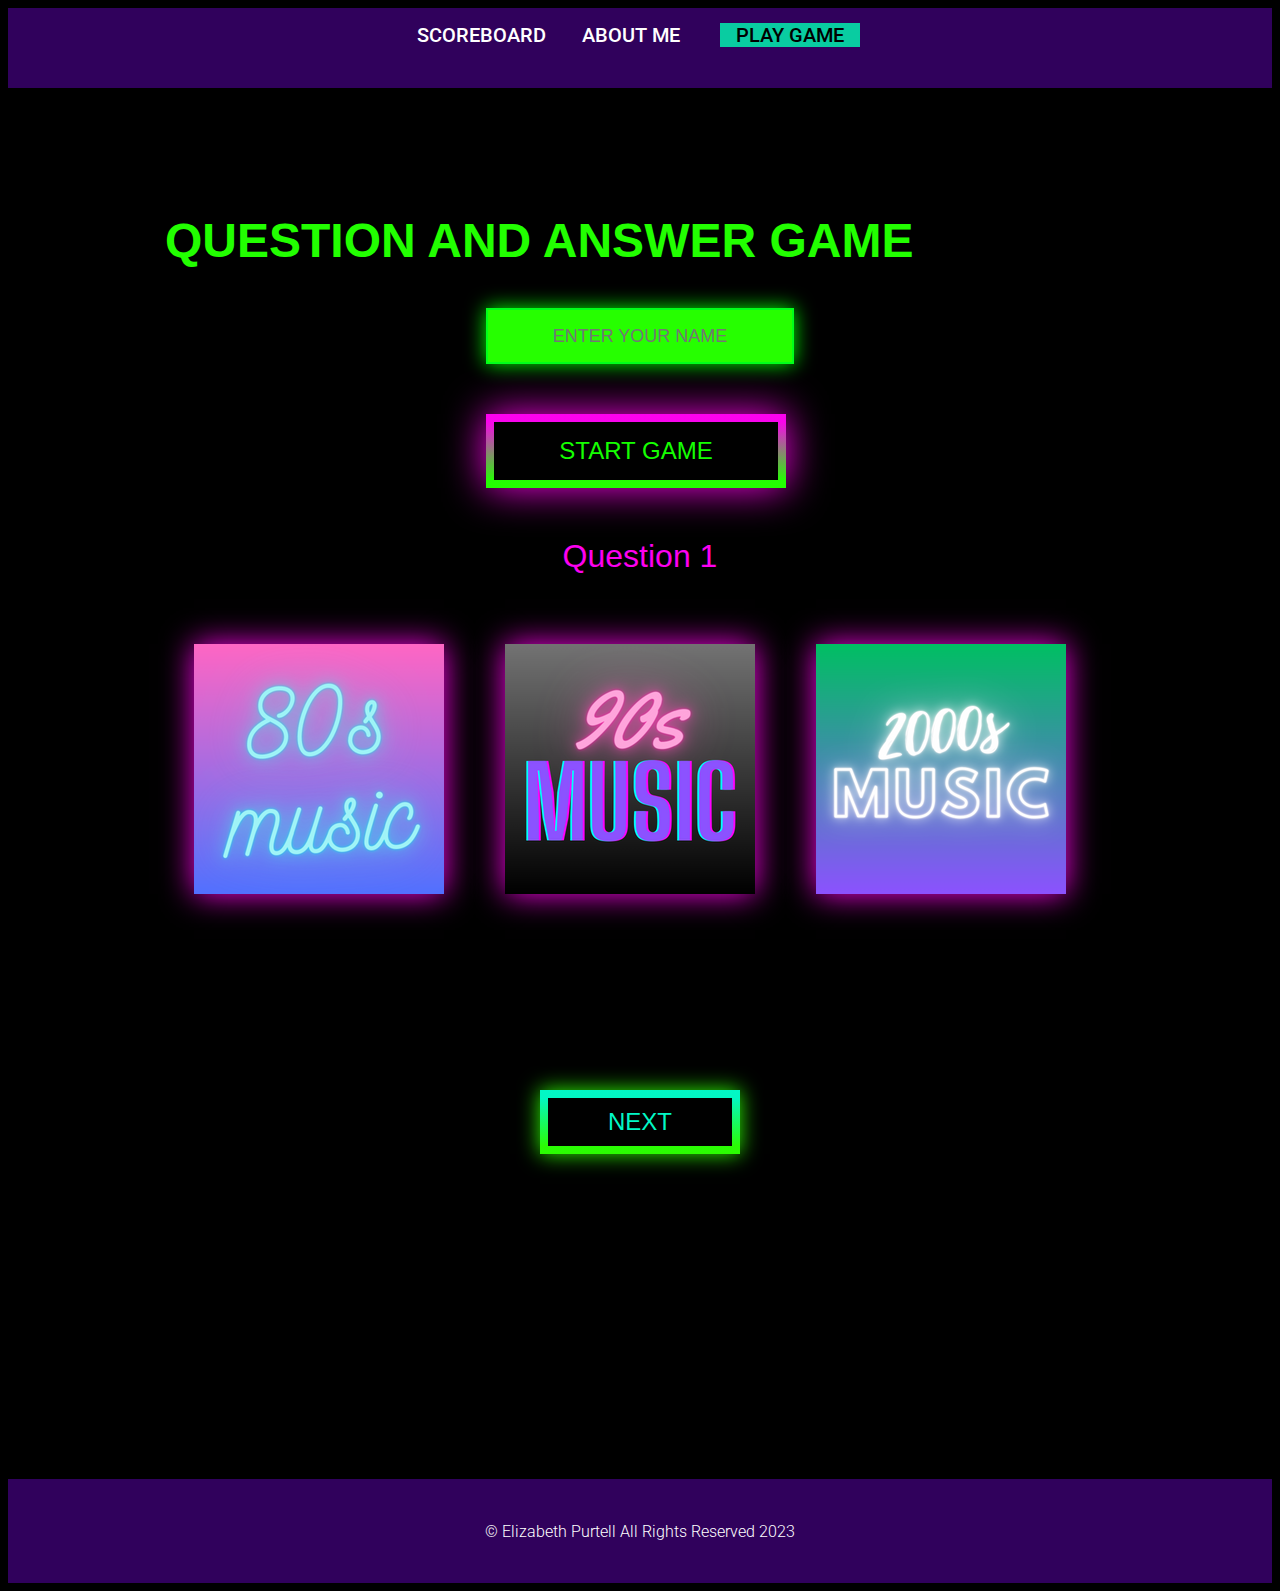
<file: game.html>
<!DOCTYPE html>
<html lang="en">

<head>
  <meta charset="UTF-8">
  <meta http-equiv="X-UA-Compatible" content="IE=edge">
  <meta name="viewport" content="width=device-width, initial-scale=1.0">
  <title>Guess the Decade Game</title>
  <!-- <link rel="stylesheet" href="css/reset.css"> -->
  <link rel="stylesheet" href="css/game.css">
  <link rel="preconnect" href="https://fonts.googleapis.com">
  <link rel="preconnect" href="https://fonts.gstatic.com" crossorigin>
  <link href="https://fonts.googleapis.com/css2?family=Exo+2:wght@500&display=swap" rel="stylesheet">
  <link
    href="https://fonts.googleapis.com/css2?family=Roboto:ital,wght@0,100;0,300;0,500;0,700;0,900;1,100;1,500&display=swap"
    rel="stylesheet">
</head>

<body>
  <header>
    <nav class="topNav">
      <ul>
        <li><a href="index.html">SCOREBOARD</a></li>
        <li><a href="pages/about-me.html">ABOUT ME</a></li>
        <li><a class="active" href="game.html">PLAY GAME</a></li>
      </ul>
    </nav>
  </header>
  <main>
    <!-- container setup with 5 columns/8 rows -->
    <section class="grid-container">
      <!-- first row contains logo and title/welcome stmt -->
      <!-- <section class="topDisplay-container">
        <img src="#" alt="logo design">
        <h1>Guess the Decade</h1>
        <h2>welcome, and something about the game sentence</h2>
      </section> -->
      <!-- next row with instructions on left, right is theme change options -->
      <!-- <section class="options-container">
        <h3>Instructions</h3>
        <p>fill in instructions</p>
        <h3>Theme Change Options</h3>
        <p>add html for css theme changes</p>
      </section> -->
      <section class="game-container">
      <!-- quiz will take up rows 3-6 -->
      <h1>Question and Answer Game</h1>
      <div id="start">
        <input type="text" id="playerName" placeholder="Enter your name">
        <button id="startButton" onclick="startGame">Start Game</button>
      </div>
      <div id="quiz">
        <h2 id="question">Question 1</h2>
        <div id="answers">
          <img class="answer-img" id="answer1" onclick="checkAnswer(1)" src="img/80s-music.250.png" alt="Answer 1">
          <img class="answer-img" id="answer2" onclick="checkAnswer(2)" src="img/90s-music.250.png" alt="Answer 2">
          <img class="answer-img" id="answer3" onclick="checkAnswer(3)" src="img/00s-music.250.png" alt="Answer 3">
        </div>
      </div>
      <div id="result">
        <p id="message"></p>
        <button id="nextButton" onclick="nextQuestion()">Next</button>
      </div>
    </section>
      <!-- added row for space here -->
      <section>
        <!-- empty row -->
      </section>

     </section>
  </main>
  <script src="js/game.js"></script>
  <script src="js/home.js"></script>
  
  <footer class="footer-container">
    <h5>&copy; Elizabeth Purtell All Rights Reserved 2023</h5>
  </footer>


</body>

</html>
</file>
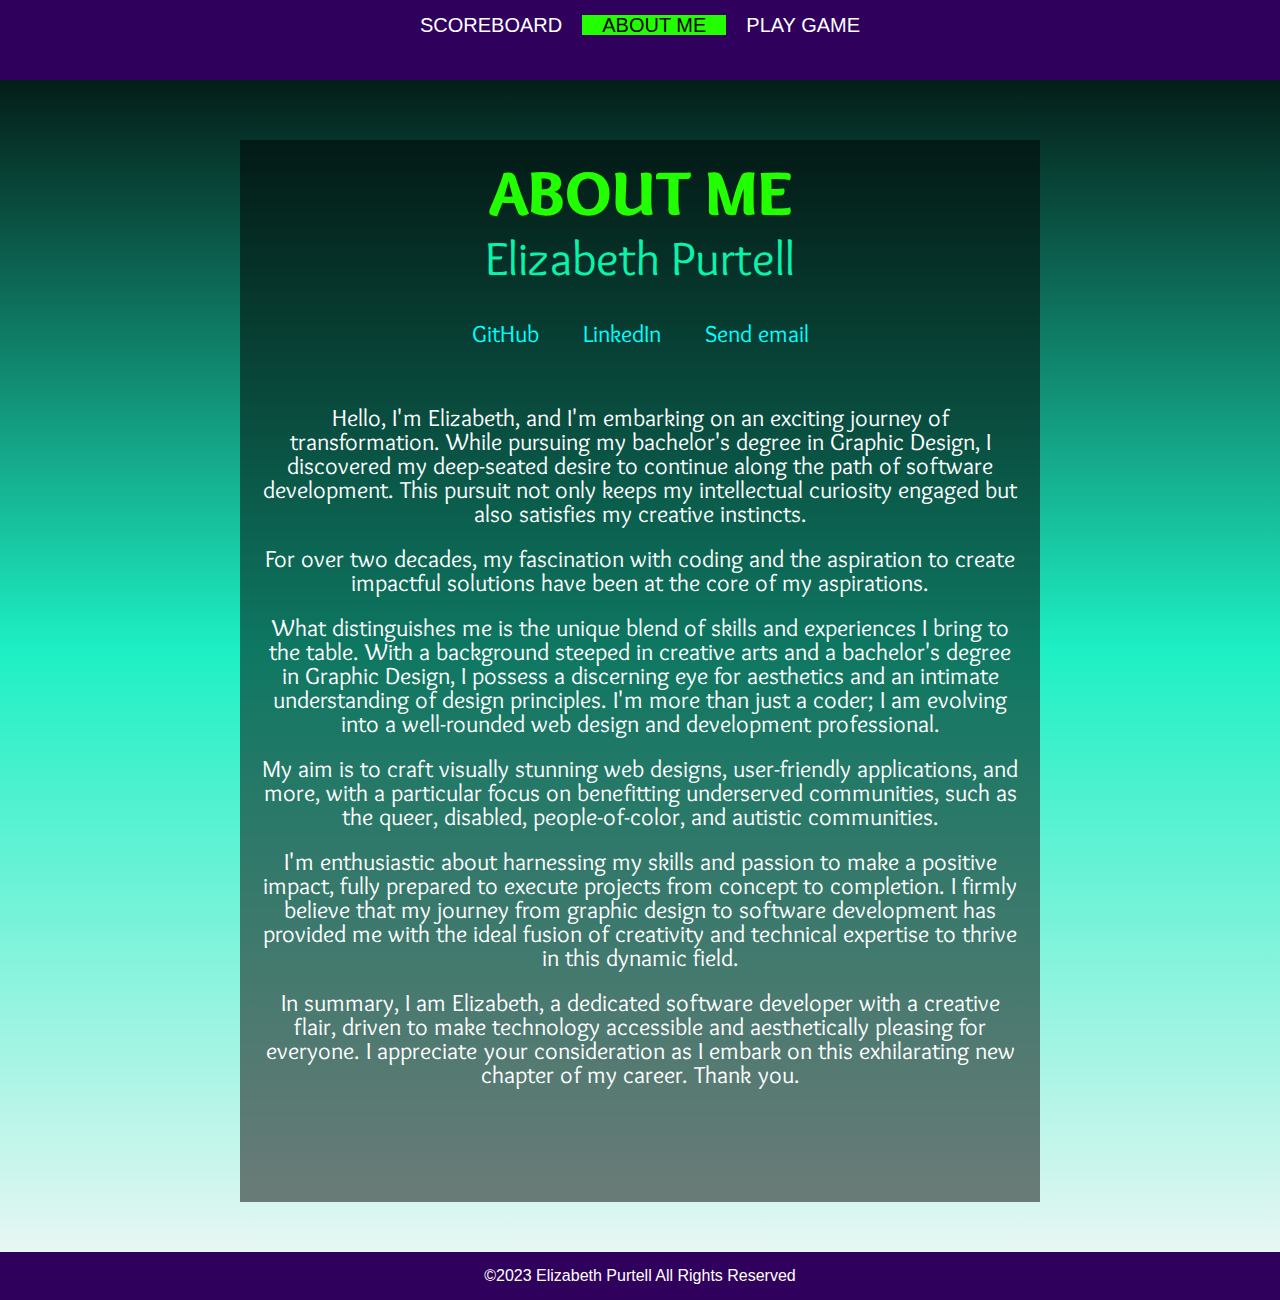
<file: pages/about-me.html>
<!DOCTYPE html>
<html lang="en">

<head>
  <meta charset="UTF-8">
  <meta http-equiv="X-UA-Compatible" content="IE=edge">
  <meta name="viewport" content="width=device-width, initial-scale=1.0">
  <title>About Me</title>
  <link rel="stylesheet" href="../css/reset.css">
  <link rel="stylesheet" href="../css/about-me.css">
  <link rel="preconnect" href="https://fonts.googleapis.com">
  <link rel="preconnect" href="https://fonts.gstatic.com" crossorigin>
  <link href="https://fonts.googleapis.com/css2?family=Exo+2:wght@500&display=swap" rel="stylesheet">

  <link rel="preconnect" href="https://fonts.googleapis.com">
  <link rel="preconnect" href="https://fonts.gstatic.com" crossorigin>
  <link
    href="https://fonts.googleapis.com/css2?family=Orbitron:wght@400;500;600;700;800;900&family=Overlock:ital,wght@0,400;0,700;0,900;1,400;1,700;1,900&display=swap"
    rel="stylesheet">
</head>

<body>
  <header>
    <nav class="topNav">
      <ul>
        <li><a href="../index.html">SCOREBOARD</a></li>
        <li><a class="active" href="about-me.html">ABOUT ME</a></li>
        <li><a href="game.html">PLAY GAME</a></li>
      </ul>
    </nav>

  </header>
  <main>
    <section class="grid-container">
      <section class="topDisplay-container">
        <div>
          <h1>About Me</h1>
          <h2>Elizabeth Purtell</h2>
        </div>
      </section>
      <section class="links-container">
        <div>
          <ul>
            <li><a href="https://github.com/elizabethpurtell">GitHub</a></li>
            <!-- <li><a href="https://www.elizabethpurtell.com/">Design Website</a></li> -->
            <li><a href="https://www.linkedin.com/in/elizabethpurtell/">LinkedIn</a></li>
            <li><a href="mailto:epurtell.cf23@gmail.com">Send email</a></li>
          </ul>
        </div>
      </section>
      <section class="pitch-container">
        <div>
          <h2></h2>
          <p>Hello, I'm Elizabeth, and I'm embarking on an exciting journey of transformation. While pursuing my
            bachelor's degree in Graphic Design, I discovered my deep-seated desire to continue along the path of
            software development. This pursuit not only keeps my intellectual curiosity engaged but also satisfies my
            creative instincts.
          </p>
          <br>
          <p>
            For over two decades, my fascination with coding and the aspiration to create impactful solutions have been
            at the core of my aspirations.</p>
            <br>
          <p>
            What distinguishes me is the unique blend of skills and experiences I bring to the table. With a background
            steeped in creative arts and a bachelor's degree in Graphic Design, I possess a discerning eye for
            aesthetics and an intimate understanding of design principles. I'm more than just a coder; I am evolving
            into a well-rounded web design and development professional.</p>
            <br>
          <p>
            My aim is to craft visually stunning web designs, user-friendly applications, and more, with a particular
            focus on benefitting underserved communities, such as the queer, disabled, people-of-color, and autistic
            communities.
          </p>
          <br>
          <p>
            I'm enthusiastic about harnessing my skills and passion to make a positive impact, fully prepared to execute
            projects from concept to completion. I firmly believe that my journey from graphic design to software
            development has provided me with the ideal fusion of creativity and technical expertise to thrive in this
            dynamic field.
          </p>
          <br>
          <p>
            In summary, I am Elizabeth, a dedicated software developer with a creative flair, driven to make technology
            accessible and aesthetically pleasing for everyone. I appreciate your consideration as I embark on this
            exhilarating new chapter of my career. Thank you.</p>
        </div>
      </section>
    </section>
  </main>
  <footer>
    <section class="footer-container">
      <h5>&copy;2023 Elizabeth Purtell All Rights Reserved</h5>
    </section>
  </footer>


</body>
<script src="../js/game.js"></script>
<script src="../js/home.js"></script>

</html>
</file>
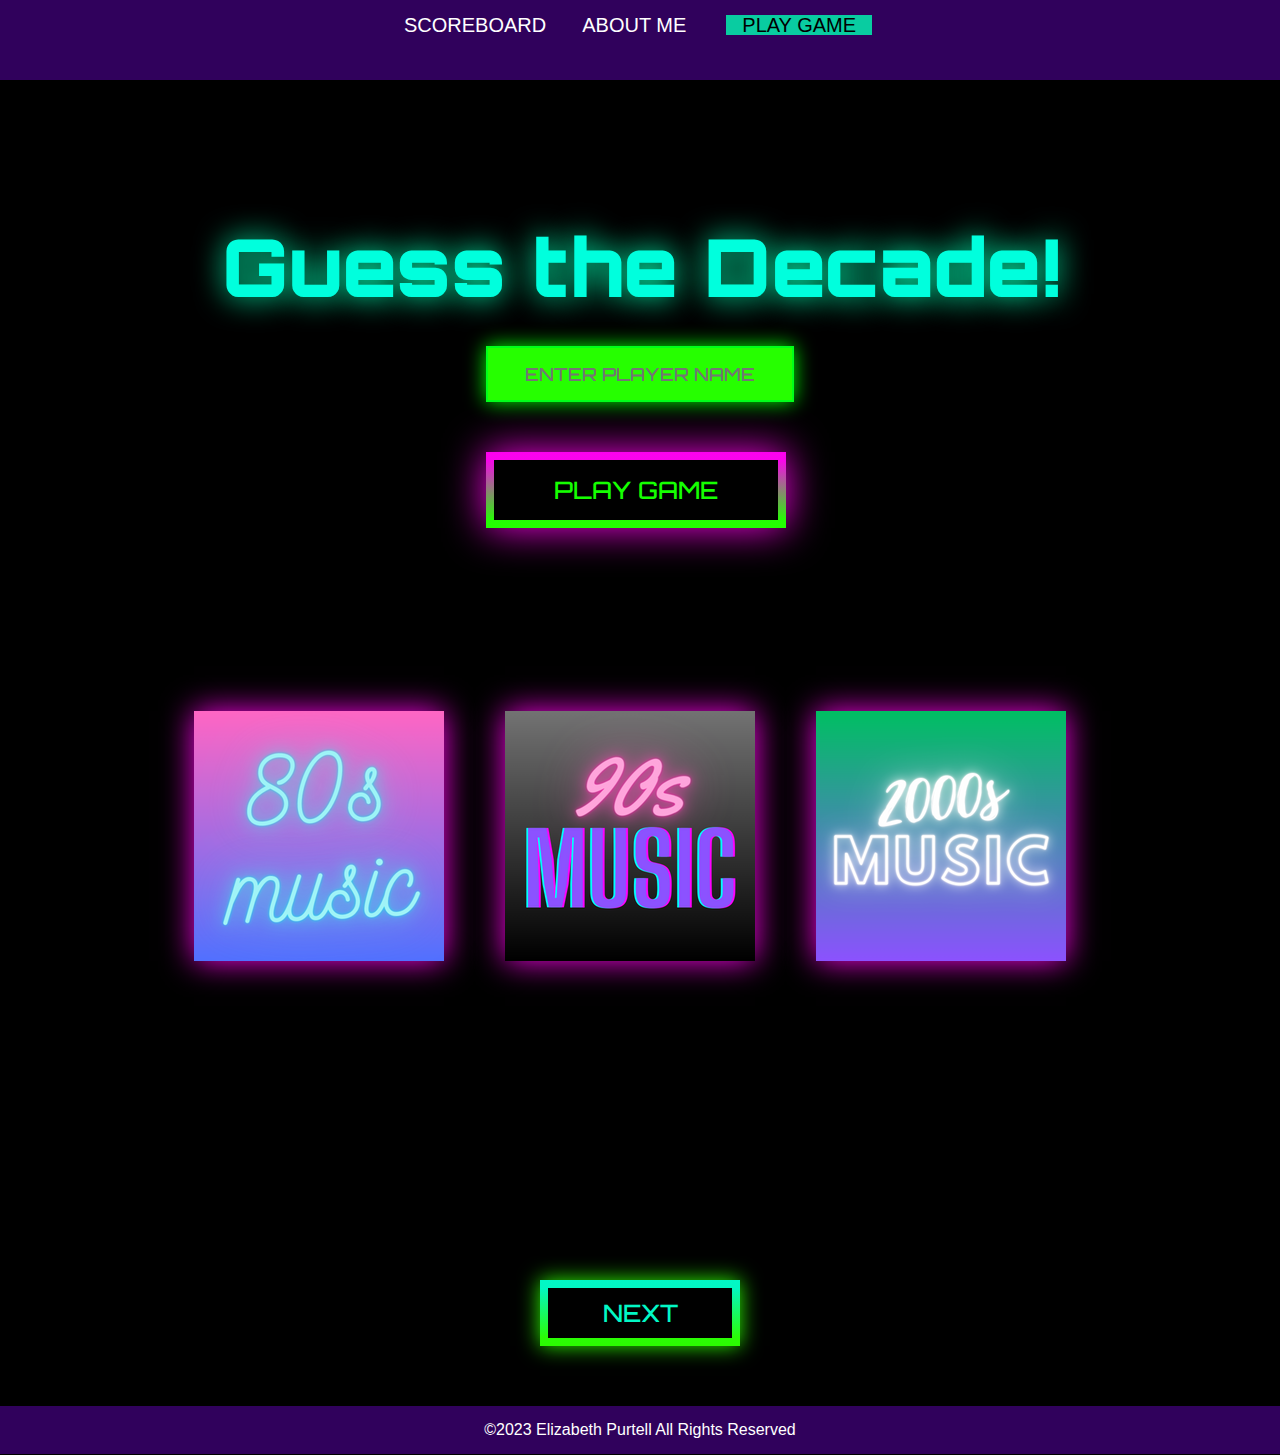
<file: pages/game.html>
<!DOCTYPE html>
<html lang="en">

<head>
  <meta charset="UTF-8">
  <meta http-equiv="X-UA-Compatible" content="IE=edge">
  <meta name="viewport" content="width=device-width, initial-scale=1.0">
  <title>Guess the Decade Game</title>
  <link rel="stylesheet" href="../css/reset.css">
  <link rel="stylesheet" href="../css/game.css">
  <link rel="preconnect" href="https://fonts.googleapis.com">
  <link rel="preconnect" href="https://fonts.gstatic.com" crossorigin>
  <link href="https://fonts.googleapis.com/css2?family=Exo+2:wght@500&display=swap" rel="stylesheet">

  <link href="https://fonts.googleapis.com/css2?family=Orbitron:wght@400;500;600;700;800;900&display=swap"
    rel="stylesheet">
  <link rel="stylesheet"
    href="https://fonts.googleapis.com/css2?family=Material+Symbols+Outlined:opsz,wght,FILL,GRAD@20..48,100..700,0..1,-50..200" />
  <link rel="preconnect" href="https://fonts.googleapis.com">
  <link rel="preconnect" href="https://fonts.gstatic.com" crossorigin>
  <link
    href="https://fonts.googleapis.com/css2?family=Orbitron:wght@400;500;600;700;800;900&family=Overlock:ital,wght@0,400;0,700;0,900;1,400;1,700;1,900&display=swap"
    rel="stylesheet">
</head>

<body>
  <header>
    <nav class="topNav">
      <ul>
        <li><a href="../index.html">SCOREBOARD</a></li>
        <li><a href="about-me.html">ABOUT ME</a></li>
        <li><a class="active" href="game.html">PLAY GAME</a></li>
      </ul>
    </nav>
  </header>
  <main>
    <section class="grid-container">
  
        <div id="topRowGame">
          <h4>Guess the Decade!</h4>
          <div id="start">
            <input type="text" id="playerName" placeholder="Enter Player Name">
            <button onclick="startGame" id="startButton">Play Game</button>
          </div>
          <!-- onclick="startGame" -->
        </div>
        <div id="quiz">
          <h2 id="question"></h2>
          <div id="answers">
            <img class="answer-img" id="answer1" onclick="checkAnswer(1)" src="../img/80s-music.250.png" alt="Answer 1">
            <img class="answer-img" id="answer2" onclick="checkAnswer(2)" src="../img/90s-music.250.png" alt="Answer 2">
            <img class="answer-img" id="answer3" onclick="checkAnswer(3)" src="../img/00s-music.250.png" alt="Answer 3">
          </div>
        </div>
        <div id="result">
          <p id="message"></p>
          <button id="nextButton" onclick="nextQuestion()">Next</button>
        </div>
    </section>
  </main>
  <footer class="footer-container">
    <h5>&copy;2023 Elizabeth Purtell All Rights Reserved</h5>
  </footer>
</body>
<script src="../js/game.js"></script>
<script src="../js/home.js"></script>

</html>
</file>
<file: css/game.css>
/* Global settings */

body {
  background: rgb(0, 0, 0);
}

header {
  width: 100%;
  height: 80px;
  overflow: hidden;
  margin: auto;
  margin-bottom: 30px;
  background-color: #30015c;
  text-align: center;
}

/* Text */
h1 {
  font-family: 'Orbitron', sans-serif;
  font-weight: 900;
  color: rgb(34, 255, 0);
  text-transform: uppercase;
  font-size: 3em;
}

h2 {
  font-family: 'Orbitron', sans-serif;
  font-weight: 500;
  font-size: 2em;
  text-align: center;
}

h3 {
  font-family: 'Orbitron', sans-serif;
  font-weight: 300;
  font-size: 1.5em;
  text-align: center;
}

h4 {
  font-family: 'Orbitron', sans-serif;
  font-weight: 900;
  font-size: 5em;
  color: #00ffdd;
  text-shadow: 0 0 30px rgba(0, 255, 179, 0.982);
  text-align: center;
}

h5 {
  font-family: 'Roboto', sans-serif;
  font-weight: 300;
  font-size: 1em;
  color: #ffffff;
  padding: 16px 16px;
  text-decoration: none;
}

p {
  font-family: 'Orbitron', sans-serif;
  font-weight: 300;
  font-size: 1em;
  color: white;
  text-align: center;
  margin-bottom: 5px;
}

/* top navigation */

.topNav {
  display: flex;
  padding: 15px;
  justify-content: space-around;
  align-items: center;
}

.topNav ul {
  list-style-type: none;
  margin: 0;
  padding: 0;
  overflow: hidden;
}

.topNav li {
  display: inline;
}

.topNav li a {
  font-family: 'Roboto', sans-serif;
  font-weight: 500;
  font-size: 1.25em;
  color: #ffffff;
  padding: 16px;
  text-decoration: none;
}

.topNav .active {
  margin: 20px;
  color: #000000;
  background-color: rgba(0, 255, 179, 0.8);
}

/* main  */

main {
  justify-content: center;
}

#topRowGame {
  grid-area: top;
}

#quiz {
  grid-area: main2;
}

#answers {
  grid-area: main5;
}

#result {
  grid-area: main3;
}

footer {
  grid-area: footer;
}

.grid-container {
  display: grid;
  grid-template-areas: 'header header header header header header' 'top top top top top top' 'main1 main1 main1 main1 main1 main1' 'main2 main2 main2 main2 main2 main2' 'main5 main5 main5 main5 main5 main5' 'main3 main3 main3 main3 main3 main3' 'footer footer footer footer footer footer';
  row-gap: 5%;
  column-gap: 0px;
  padding-top: 5%;
  padding-bottom: 5%;
  background-color: rgb(0, 0, 0);
  justify-content: center;
  align-items: center;
}

/* section */
#start {
  display: grid;
  margin-top: 40px;
  justify-content: center;
  align-items: center;
}

#playerName {
  font-family: 'Orbitron', sans-serif;
  text-transform: uppercase;
  text-align: center;
  font-size: 18px;
  font-weight: 500;
  height: 50px;
  width: 300px;
  color: #000000;
  border-width: 2px;
  border-style: solid;
  border-color: #00ff1a;
  background: #26ff00;
  box-shadow: 0 0 20px rgba(0, 255, 0, 0.982);
}

#startButton {
  font-family: 'Orbitron', sans-serif;
  text-transform: uppercase;
  text-align: center;
  font-size: 24px;
  font-weight: 500;
  color: rgb(21, 255, 0);
  border-width: 8px;
  border-style: solid;
  background: #000000;
  border-image: linear-gradient(to top, rgb(34, 255, 0), rgb(252, 1, 239)) 1;
  width: 300px;
  cursor: pointer;
  padding: 15px;
  margin-top: 50px;
  box-shadow: 0 0 40px rgba(255, 0, 238, 0.982);
}

#quiz {
  width: 950px;
  height: 500px;
  justify-content: center;
}

#question {
  font-family: 'Orbitron', sans-serif;
  font-weight: 300;
  font-size: 2em;
  color: rgb(252, 1, 239);
  justify-content: center;
  margin-top: 50px;
  margin-bottom: 40px;
}


#answers {
  display: block;
  margin-top: 40px;
}

.answer-img {
  width: 250px;
  height: 250px;
  cursor: pointer;
  box-shadow: 0 0 30px rgba(255, 0, 238, 0.982);
  margin: 3%;
}

#result {
  height: 200px;
  text-align: center;
  border-image: linear-gradient(to top, rgb(34, 255, 0), rgb(2, 247, 198)) 1;
  margin: 2%;
}

#nextButton {
  font-family: 'Orbitron', sans-serif;
  text-transform: uppercase;
  text-align: center;
  font-size: 24px;
  font-weight: 500;
  color: rgb(2, 247, 198);
  border-width: 8px;
  border-style: solid;
  background: black;
  border-image: linear-gradient(to bottom, rgb(2, 247, 198), rgb(43, 252, 1)) 1;
  width: 200px;
  cursor: pointer;
  padding: 10px;
  margin: 20px;
  box-shadow: 0 0 20px rgba(43, 252, 1, 0.982);
}

#message {
  font-family: 'Orbitron', sans-serif;
  font-weight: 500;
  font-size: 2em;
  color: rgb(34, 255, 0);
  text-align: center;
}

popupWindow {
  width: 400px;
  height: 400px;
  font-family: 'Orbitron', sans-serif;
  font-weight: 500;
  font-size: 2em;
  color: rgb(34, 255, 0);
  text-align: center;
  background-color: #30015c;
}
/* footer */
footer {
  display: grid;
  width: 100%;
  background-color: #30015c;
  text-align: center;
  justify-content: center;
  margin-top: 10%;
}

/* .footer-container {
  margin: 20px;
} */

/* Create CSS classes for hiding and showing elements. */
/* .hidden {
  display: none;
}

.visible {
  display: block;
}


.hidden {
  display: none;
} */
</file>
<file: css/about-me.css>
body {
  background: rgb(0,0,0);
background: linear-gradient(0deg, rgba(0,0,0,0.029871323529411797) 0%, rgba(28,240,196,0.9962578781512605) 50%, rgba(0,0,0,1) 100%);
}

/* Text */
h1 {
  font-family: 'Overlock', sans-serif;
  font-weight: 900;
  color: rgb(34, 255, 0);
  text-transform: uppercase;
  font-size: 4em;
  text-align: center;
  margin-bottom: 10px;
}

h2 {
  font-family: 'Overlock', sans-serif;
  font-weight: 500;
  font-size: 3em;
  color: #09f4aa;
  text-align: center;
  margin-top: 10px;
  margin-bottom: 20px;
}

h3 {
  font-family: 'Overlock', sans-serif;
  font-weight: 300;
  font-size: 1.5em;
  text-align: center;
  margin-bottom: 20px;
}

h4 {
  font-family: 'Overlock', sans-serif;
  font-weight: 500;
  font-size: 1em;
  text-align: center;
  margin-bottom: 10px;
}

h5 {
  font-family: 'Roboto', sans-serif;
  font-weight: 300;
  font-size: 1em;
  color: #ffffff;
  padding: 16px 16px;
  text-decoration: none;
}

p {
  font-family: 'Overlock', sans-serif;
  font-weight: 100;
  font-size: 1.5em;
  color: white;
  text-align: center;
  margin-bottom: 5px;
}

/* top navigation */

.topNav {
  padding: 15px;
  justify-content: space-around;
  align-items: center;
}

.topNav ul {
  list-style-type: none;
  margin: 0;
  padding: 0;
  overflow: hidden;
}

.topNav li {
  display: inline;
}

.topNav li a {
  font-family: 'Roboto', sans-serif;
  font-weight: 500;
  font-size: 1.25em;
  color: #ffffff;
  padding: 16px;
  text-decoration: none;
}

.topNav .active {
  padding: 20px;
  color: #000000;
  background-color: rgb(34, 255, 0);
}

/* main  */

main {
  display: grid;
  justify-content: center;
}

/* start grid container */
.topNav {
  grid-area: header;
}

.topDisplay-container {
  grid-area: top;
}
.changeBkgrndColor {
  grid-area: right;
}
.logoImg {
  grid-area: left;
}
.links-container {
  grid-area: main;
}
.pitch-container {
  grid-area: main2;
}
.footer-container {
  grid-area: footer;
}


.grid-container {
 display: grid;
 grid-template-areas: 'header header header header header header' 'left top top top top right' 'left main main main main right' 'main2 main2 main2 main2 main2 main2' 'main3 main3 main3 main3 main3 main3' 'footer footer footer footer footer footer';
  grid-gap: 0px;
  row-gap: 20px;
  column-gap: 20px;
  max-width: 800px;;
  margin: 50px;
  margin-top: 30px;
  padding-bottom: 50px;
  background-color: rgb(0, 0, 0, 0.5);
  justify-content: center;
  align-items: center;
}


header {
  max-width: 100%;
  height: 80px;
  overflow: hidden;
  margin: auto;
  margin-bottom: 30px;
  background-color: #30015c;
  text-align: center;
  justify-content: center;
}

.topDisplay-container {
  max-width: 100%;
}

.links-container {
  text-align: center;
}

div ul {
  list-style-type: none;
}

div ul li {
  display: inline;
}

div ul li a {
  font-family: 'Overlock', sans-serif;
  font-weight: 100;
  font-size: 1.5em;
  text-decoration: none;
  padding: 20px;
  color: aqua;
  text-align: center;
}
.pitch-container {
  padding: 20px;
  text-align: center;
}

/* footer */
footer {
  max-width: 100%;
  background-color: #30015c;
}

.footer-container {
  text-align: center;
  justify-content: center;
}
</file>
